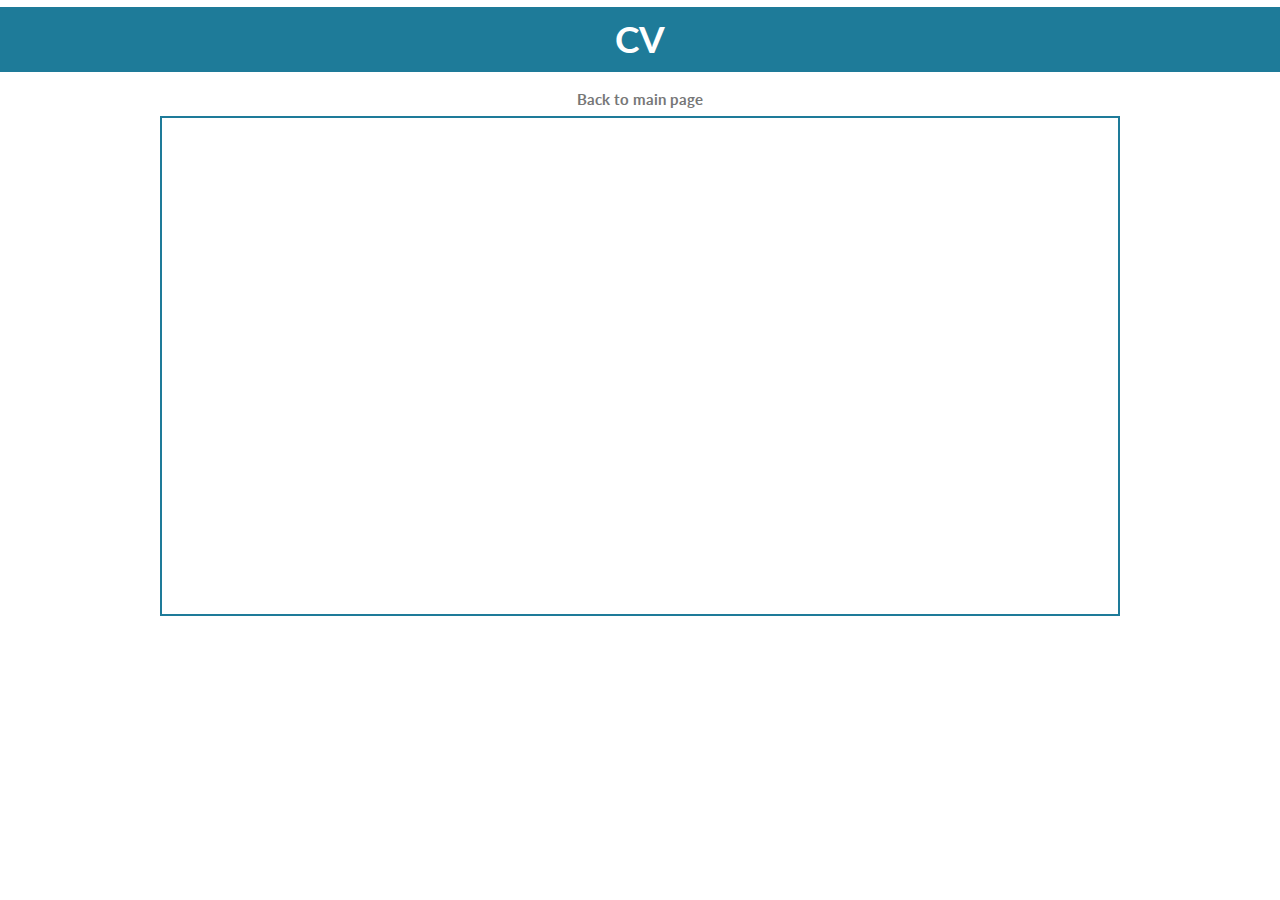
<file: CV_page.html>
<!DOCTYPE HTML>
<html>

<head>
    <title>CV</title>
    <link rel="stylesheet" href="assets/css/main.css" />

    <style>
        .CVpage {
            text-align: center;
        }
        object{
            border-radius: 0;
		    border: 2px solid #1E7B99;
        }
        .Title{
            color: #fff;
            border-radius: 0;
		    border: 2px solid #1E7B99;
            background-color:  #1E7B99;
        }
    </style>
</head>

<body>
    <div class="CVpage">
        <header class="major">
            <br>
            <h2 style="color:#fff;border: 5px solid #1E7B99;background-color:#1E7B99;"> CV </h2>
        </header>

        <h1> <a href="index.html">Back to main page</a> </h1>
        <object class="pdf" 
            data="pages/CV - Shortcut.lnk"
            width="75%"
            height="500"
            target="_blank">
        </object>
    </div>
</body>

</html>
</file>
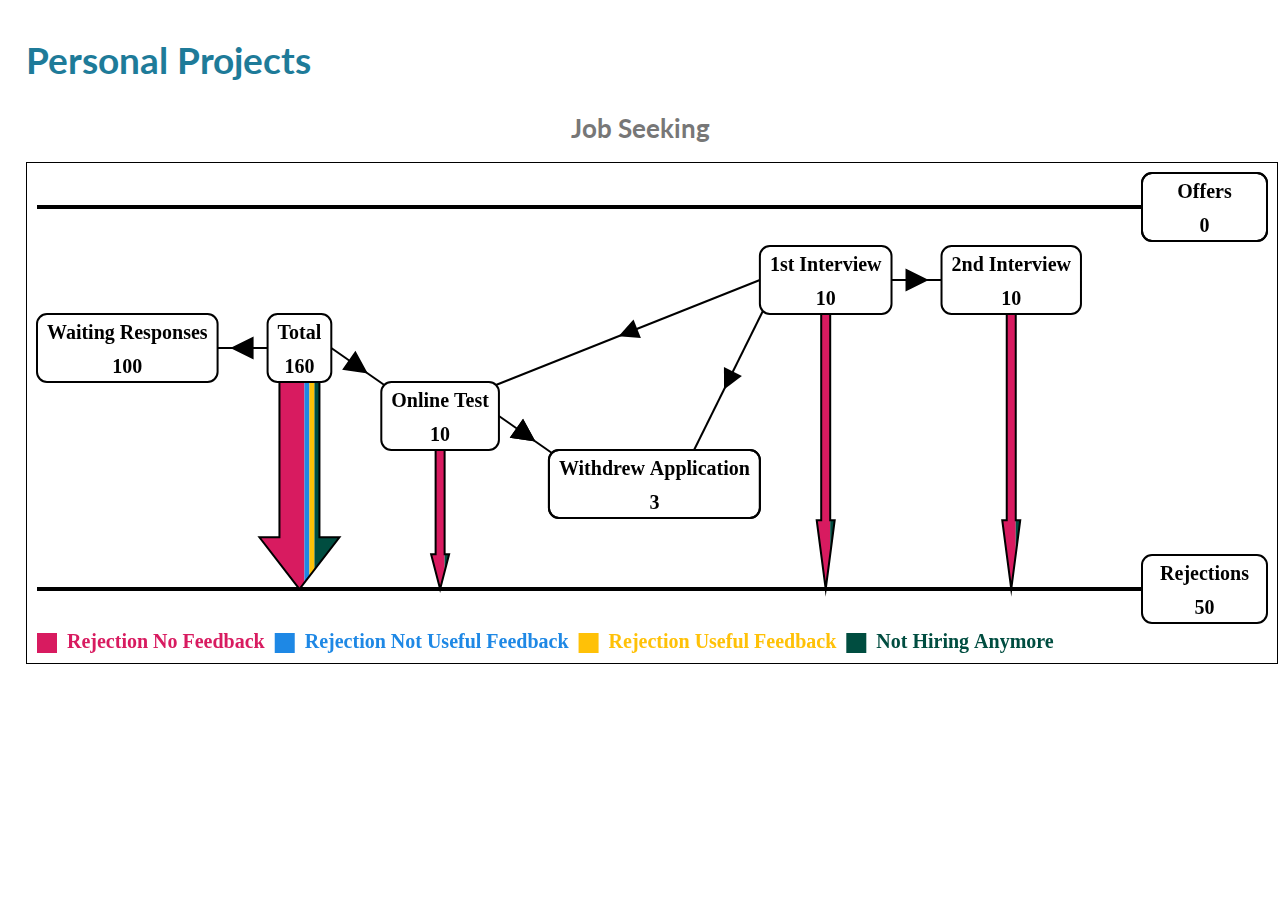
<file: projects.html>
<!DOCTYPE HTML>
<html>
<head>
    <title>Personal Projects</title>
    <link rel="stylesheet" href="assets/css/main.css" />
</head>

<body style="margin:2%;">
    <header class="major">
        <br>
        <h2> Personal Projects </h2>
    </header>

    <!-- Job Seeking Diagram -->    
    <div style="text-align: center" id='features'>
        <h3> Job Seeking </h3>

        <canvas id="myCanvas" width="1250" height="500" style="border:1px solid #000000;"></canvas>
    </div>

    <!-- Scripts -->
    <script src="assets/js/job_diag.js"></script>
</body>

</html>
</file>
<file: assets/css/main.css>
@import url("fontawesome-all.min.css");
@import url("https://fonts.googleapis.com/css?family=Lato:400,400italic,700,700italic|Source+Code+Pro:400");

/*
	Read Only by HTML5 UP
	html5up.net | @ajlkn
	Free for personal and commercial use under the CCA 3.0 license (html5up.net/license)
*/

html, body, div, span, applet, object,
iframe, h1, h2, h3, h4, h5, h6, p, t, blockquote,
pre, a, abbr, acronym, address, big, cite,
code, del, dfn, em, img, ins, kbd, q, s, samp,
small, strike, strong, sub, sup, tt, var, b,
u, i, center, dl, dt, dd, ol, ul, li, fieldset,
form, label, legend, table, caption, tbody,
tfoot, thead, tr, th, td, article, aside,
canvas, details, embed, figure, figcaption,
footer, header, hgroup, menu, nav, output, ruby,
section, summary, time, mark, audio, video {
	margin: 0;
	padding: 0;
	border: 0;
	font-size: 100%;
	font: inherit;
	vertical-align: baseline;}

article, aside, details, figcaption, figure,
footer, header, hgroup, menu, nav, section {
	display: block;}

body {
	line-height: 1;
}

ol, ul {
	list-style: none;
}

blockquote, q {
	quotes: none;
}

	blockquote:before, blockquote:after, q:before, q:after {
		content: '';
		content: none;
	}

table {
	border-collapse: collapse;
	border-spacing: 0;
}

body {
	-webkit-text-size-adjust: none;
}

mark {
	background-color: transparent;
	color: inherit;
}

input::-moz-focus-inner {
	border: 0;
	padding: 0;
}

input, select, textarea {
	-moz-appearance: none;
	-webkit-appearance: none;
	-ms-appearance: none;
	appearance: none;
}

/* Basic */

	html {
		box-sizing: border-box;
	}

	*, *:before, *:after {
		box-sizing: inherit;
	}

	body {
		background: #fff;
	}

		body.is-preload *, body.is-preload *:before, body.is-preload *:after {
			-moz-animation: none !important;
			-webkit-animation: none !important;
			-ms-animation: none !important;
			animation: none !important;
			-moz-transition: none !important;
			-webkit-transition: none !important;
			-ms-transition: none !important;
			transition: none !important;
		}

	body, input, select, textarea {
		color: #888; /* main body colour*/
		font-family: "Lato", sans-serif;
		font-size: 16pt;
		font-weight: 400;
		line-height: 1.75em;
	}

	a {
		-moz-transition: color 0.2s ease-in-out, border-color 0.2s ease-in-out;
		-webkit-transition: color 0.2s ease-in-out, border-color 0.2s ease-in-out;
		-ms-transition: color 0.2s ease-in-out, border-color 0.2s ease-in-out;
		transition: color 0.2s ease-in-out, border-color 0.2s ease-in-out;
		border-bottom: solid 1px #e4e4e4;
		color: inherit;
		text-decoration: none;
	}

		a:hover {
			border-bottom-color: transparent;
			color: #114455 /* #4acaa8*/ !important;
		}

	strong, b {
		color: #777;
		font-weight: 700;
	}

	em, i {
		font-style: italic;
	}

	p {
		margin: 0 0 2.25em 0;
	}

	t {
		margin: 0 0 2.25em 0;
	}

	h1, h2, h3, h4, h5, h6 {
		color: #777; /* titles for sections */
		font-weight: 700;
		line-height: 1em;
		margin: 0 0 0.5625em 0;
	}

		h1 a, h2 a, h3 a, h4 a, h5 a, h6 a {
			border: 0;
			color: inherit;
			text-decoration: none;
		}

	h2 {
		font-size: 2em;
		line-height: 1.5em;
	}

	h3 {
		font-size: 1.75em;
		line-height: 1.5em;
	}

	h4 {
		font-size: 1.25em;
		line-height: 1.5em;
	}

	h5 {
		font-size: 0.9em;
		line-height: 1.5em;
	}

	h6 {
		font-size: 0.7em;
		line-height: 1.5em;
	}

	sub {
		font-size: 0.8em;
		position: relative;
		top: 0.5em;
	}

	sup {
		font-size: 0.8em;
		position: relative;
		top: -0.5em;
	}

	hr {
		border: 0;
		border-bottom: solid 2px #f4f4f4;
		margin: 2.25em 0;
	}

		hr.major {
			margin: 3.375em 0;
		}

	blockquote {
		border-left: solid 8px #e4e4e4;
		font-style: italic;
		margin: 0 0 2.25em 0;
		padding: 0.5em 0 0.5em 2em;
	}

	code {
		background: #555;
		border-radius: 5px;
		color: #fff;
		font-family: "Source Code Pro", monospace;
		font-size: 0.9em;
		margin: 0 0.25em;
		padding: 0.25em 0.65em;
	}

	pre {
		font-family: "Source Code Pro", monospace;
		font-size: 0.9em;
		margin: 0 0 2.25em 0;
	}

		pre code {
			-webkit-overflow-scrolling: touch;
			display: block;
			line-height: 1.5em;
			overflow-x: auto;
			padding: 1em 1.5em;
		}

	.align-left {
		text-align: left;
	}

	.align-center {
		text-align: center;
	}

	.align-right {
		text-align: right;
	}

/* Row */
	.row {
		display: flex;
		flex-wrap: wrap;
		box-sizing: border-box;
		align-items: stretch;
	}

		.row > * { box-sizing: border-box;}
		.row.gtr-uniform > * > :last-child { margin-bottom: 0;}
		.row.aln-left { justify-content: flex-start;}
		.row.aln-center { justify-content: center;}
		.row.aln-right {justify-content: flex-end;}
		.row.aln-top { align-items: flex-start;}
		.row.aln-middle { align-items: center;}
		.row.aln-bottom {
			align-items: flex-end;
		}
		.row > .imp {
			order: -1;
		}
		.row > .col-1 {
			width: 8.33333%;
		}
		.row > .off-1 {
			margin-left: 8.33333%;
		}
		.row > .col-2 {
			width: 16.66667%;
		}
		.row > .off-2 {
			margin-left: 16.66667%;
		}
		.row > .col-3 {
			width: 25%;
		}
		.row > .off-3 {
			margin-left: 25%;
		}
		.row > .col-4 {
			width: 33.33333%;
		}
		.row > .off-4 {
			margin-left: 33.33333%;
		}
		.row > .col-5 {
			width: 41.66667%;
		}
		.row > .off-5 {
			margin-left: 41.66667%;
		}
		.row > .col-6 {
			width: 50%;
		}
		.row > .off-6 {
			margin-left: 50%;
		}
		.row > .col-7 {
			width: 58.33333%;
		}
		.row > .off-7 {
			margin-left: 58.33333%;
		}
		.row > .col-8 {
			width: 66.66667%;
		}
		.row > .off-8 {
			margin-left: 66.66667%;
		}
		.row > .col-9 {
			width: 75%;
		}
		.row > .off-9 {
			margin-left: 75%;
		}
		.row > .col-10 {
			width: 83.33333%;
		}
		.row > .off-10 {
			margin-left: 83.33333%;
		}
		.row > .col-11 {
			width: 91.66667%;
		}
		.row > .off-11 {
			margin-left: 91.66667%;
		}
		.row > .col-12 {
			width: 100%;
		}
		.row > .off-12 {
			margin-left: 100%;
		}
		.row.gtr-0 {
			margin-top: 0;
			margin-left: 0em;
		}
			.row.gtr-0 > * {
				padding: 0 0 0 0em;
			}
			.row.gtr-0.gtr-uniform {
				margin-top: 0em;
			}

				.row.gtr-0.gtr-uniform > * {
					padding-top: 0em;
				}

		.row.gtr-25 {
			margin-top: 0;
			margin-left: -0.5em;
		}

			.row.gtr-25 > * {
				padding: 0 0 0 0.5em;
			}

			.row.gtr-25.gtr-uniform {
				margin-top: -0.5em;
			}

				.row.gtr-25.gtr-uniform > * {
					padding-top: 0.5em;
				}

		.row.gtr-50 {
			margin-top: 0;
			margin-left: -1em;
		}

			.row.gtr-50 > * {
				padding: 0 0 0 1em;
			}

			.row.gtr-50.gtr-uniform {
				margin-top: -1em;
			}

				.row.gtr-50.gtr-uniform > * {
					padding-top: 1em;
				}

		.row {
			margin-top: 0;
			margin-left: -2em;
		}

			.row > * {
				padding: 0 0 0 2em;
			}

			.row.gtr-uniform {
				margin-top: -2em;
			}

				.row.gtr-uniform > * {
					padding-top: 2em;
				}

		.row.gtr-150 {
			margin-top: 0;
			margin-left: -3em;
		}

			.row.gtr-150 > * {
				padding: 0 0 0 3em;
			}

			.row.gtr-150.gtr-uniform {
				margin-top: -3em;
			}

				.row.gtr-150.gtr-uniform > * {
					padding-top: 3em;
				}

		.row.gtr-200 {
			margin-top: 0;
			margin-left: -4em;
		}

			.row.gtr-200 > * {
				padding: 0 0 0 4em;
			}

			.row.gtr-200.gtr-uniform {
				margin-top: -4em;
			}

				.row.gtr-200.gtr-uniform > * {
					padding-top: 4em;
				}

		@media screen and (max-width: 1680px) {

			.row {
				display: flex;
				flex-wrap: wrap;
				box-sizing: border-box;
				align-items: stretch;
			}

				.row > * {
					box-sizing: border-box;
				}

				.row.gtr-uniform > * > :last-child {
					margin-bottom: 0;
				}

				.row.aln-left {
					justify-content: flex-start;
				}

				.row.aln-center {
					justify-content: center;
				}

				.row.aln-right {
					justify-content: flex-end;
				}

				.row.aln-top {
					align-items: flex-start;
				}

				.row.aln-middle {
					align-items: center;
				}

				.row.aln-bottom {
					align-items: flex-end;
				}

				.row > .imp-xlarge {
					order: -1;
				}

				.row > .col-1-xlarge {
					width: 8.33333%;
				}

				.row > .off-1-xlarge {
					margin-left: 8.33333%;
				}

				.row > .col-2-xlarge {
					width: 16.66667%;
				}

				.row > .off-2-xlarge {
					margin-left: 16.66667%;
				}

				.row > .col-3-xlarge {
					width: 25%;
				}

				.row > .off-3-xlarge {
					margin-left: 25%;
				}

				.row > .col-4-xlarge {
					width: 33.33333%;
				}

				.row > .off-4-xlarge {
					margin-left: 33.33333%;
				}

				.row > .col-5-xlarge {
					width: 41.66667%;
				}

				.row > .off-5-xlarge {
					margin-left: 41.66667%;
				}

				.row > .col-6-xlarge {
					width: 50%;
				}

				.row > .off-6-xlarge {
					margin-left: 50%;
				}

				.row > .col-7-xlarge {
					width: 58.33333%;
				}

				.row > .off-7-xlarge {
					margin-left: 58.33333%;
				}

				.row > .col-8-xlarge {
					width: 66.66667%;
				}

				.row > .off-8-xlarge {
					margin-left: 66.66667%;
				}

				.row > .col-9-xlarge {
					width: 75%;
				}

				.row > .off-9-xlarge {
					margin-left: 75%;
				}

				.row > .col-10-xlarge {
					width: 83.33333%;
				}

				.row > .off-10-xlarge {
					margin-left: 83.33333%;
				}

				.row > .col-11-xlarge {
					width: 91.66667%;
				}

				.row > .off-11-xlarge {
					margin-left: 91.66667%;
				}

				.row > .col-12-xlarge {
					width: 100%;
				}

				.row > .off-12-xlarge {
					margin-left: 100%;
				}

				.row.gtr-0 {
					margin-top: 0;
					margin-left: 0em;
				}

					.row.gtr-0 > * {
						padding: 0 0 0 0em;
					}

					.row.gtr-0.gtr-uniform {
						margin-top: 0em;
					}

						.row.gtr-0.gtr-uniform > * {
							padding-top: 0em;
						}

				.row.gtr-25 {
					margin-top: 0;
					margin-left: -0.5em;
				}

					.row.gtr-25 > * {
						padding: 0 0 0 0.5em;
					}

					.row.gtr-25.gtr-uniform {
						margin-top: -0.5em;
					}

						.row.gtr-25.gtr-uniform > * {
							padding-top: 0.5em;
						}

				.row.gtr-50 {
					margin-top: 0;
					margin-left: -1em;
				}

					.row.gtr-50 > * {
						padding: 0 0 0 1em;
					}

					.row.gtr-50.gtr-uniform {
						margin-top: -1em;
					}

						.row.gtr-50.gtr-uniform > * {
							padding-top: 1em;
						}

				.row {
					margin-top: 0;
					margin-left: -2em;
				}

					.row > * {
						padding: 0 0 0 2em;
					}

					.row.gtr-uniform {
						margin-top: -2em;
					}

						.row.gtr-uniform > * {
							padding-top: 2em;
						}

				.row.gtr-150 {
					margin-top: 0;
					margin-left: -3em;
				}

					.row.gtr-150 > * {
						padding: 0 0 0 3em;
					}

					.row.gtr-150.gtr-uniform {
						margin-top: -3em;
					}

						.row.gtr-150.gtr-uniform > * {
							padding-top: 3em;
						}

				.row.gtr-200 {
					margin-top: 0;
					margin-left: -4em;
				}

					.row.gtr-200 > * {
						padding: 0 0 0 4em;
					}

					.row.gtr-200.gtr-uniform {
						margin-top: -4em;
					}

						.row.gtr-200.gtr-uniform > * {
							padding-top: 4em;
						}

		}

		@media screen and (max-width: 1280px) {

			.row {
				display: flex;
				flex-wrap: wrap;
				box-sizing: border-box;
				align-items: stretch;
			}

				.row > * {
					box-sizing: border-box;
				}

				.row.gtr-uniform > * > :last-child {
					margin-bottom: 0;
				}

				.row.aln-left {
					justify-content: flex-start;
				}

				.row.aln-center {
					justify-content: center;
				}

				.row.aln-right {
					justify-content: flex-end;
				}

				.row.aln-top {
					align-items: flex-start;
				}

				.row.aln-middle {
					align-items: center;
				}

				.row.aln-bottom {
					align-items: flex-end;
				}

				.row > .imp-large {
					order: -1;
				}

				.row > .col-1-large {
					width: 8.33333%;
				}

				.row > .off-1-large {
					margin-left: 8.33333%;
				}

				.row > .col-2-large {
					width: 16.66667%;
				}

				.row > .off-2-large {
					margin-left: 16.66667%;
				}

				.row > .col-3-large {
					width: 25%;
				}

				.row > .off-3-large {
					margin-left: 25%;
				}

				.row > .col-4-large {
					width: 33.33333%;
				}

				.row > .off-4-large {
					margin-left: 33.33333%;
				}

				.row > .col-5-large {
					width: 41.66667%;
				}

				.row > .off-5-large {
					margin-left: 41.66667%;
				}

				.row > .col-6-large {
					width: 50%;
				}

				.row > .off-6-large {
					margin-left: 50%;
				}

				.row > .col-7-large {
					width: 58.33333%;
				}

				.row > .off-7-large {
					margin-left: 58.33333%;
				}

				.row > .col-8-large {
					width: 66.66667%;
				}

				.row > .off-8-large {
					margin-left: 66.66667%;
				}

				.row > .col-9-large {
					width: 75%;
				}

				.row > .off-9-large {
					margin-left: 75%;
				}

				.row > .col-10-large {
					width: 83.33333%;
				}

				.row > .off-10-large {
					margin-left: 83.33333%;
				}

				.row > .col-11-large {
					width: 91.66667%;
				}

				.row > .off-11-large {
					margin-left: 91.66667%;
				}

				.row > .col-12-large {
					width: 100%;
				}

				.row > .off-12-large {
					margin-left: 100%;
				}

				.row.gtr-0 {
					margin-top: 0;
					margin-left: 0em;
				}

					.row.gtr-0 > * {
						padding: 0 0 0 0em;
					}

					.row.gtr-0.gtr-uniform {
						margin-top: 0em;
					}

						.row.gtr-0.gtr-uniform > * {
							padding-top: 0em;
						}

				.row.gtr-25 {
					margin-top: 0;
					margin-left: -0.375em;
				}

					.row.gtr-25 > * {
						padding: 0 0 0 0.375em;
					}

					.row.gtr-25.gtr-uniform {
						margin-top: -0.375em;
					}

						.row.gtr-25.gtr-uniform > * {
							padding-top: 0.375em;
						}

				.row.gtr-50 {
					margin-top: 0;
					margin-left: -0.75em;
				}

					.row.gtr-50 > * {
						padding: 0 0 0 0.75em;
					}

					.row.gtr-50.gtr-uniform {
						margin-top: -0.75em;
					}

						.row.gtr-50.gtr-uniform > * {
							padding-top: 0.75em;
						}

				.row {
					margin-top: 0;
					margin-left: -1.5em;
				}

					.row > * {
						padding: 0 0 0 1.5em;
					}

					.row.gtr-uniform {
						margin-top: -1.5em;
					}

						.row.gtr-uniform > * {
							padding-top: 1.5em;
						}

				.row.gtr-150 {
					margin-top: 0;
					margin-left: -2.25em;
				}

					.row.gtr-150 > * {
						padding: 0 0 0 2.25em;
					}

					.row.gtr-150.gtr-uniform {
						margin-top: -2.25em;
					}

						.row.gtr-150.gtr-uniform > * {
							padding-top: 2.25em;
						}

				.row.gtr-200 {
					margin-top: 0;
					margin-left: -3em;
				}

					.row.gtr-200 > * {
						padding: 0 0 0 3em;
					}

					.row.gtr-200.gtr-uniform {
						margin-top: -3em;
					}

						.row.gtr-200.gtr-uniform > * {
							padding-top: 3em;
						}

		}

		@media screen and (max-width: 1024px) {

			.row {
				display: flex;
				flex-wrap: wrap;
				box-sizing: border-box;
				align-items: stretch;
			}

				.row > * {
					box-sizing: border-box;
				}

				.row.gtr-uniform > * > :last-child {
					margin-bottom: 0;
				}

				.row.aln-left {
					justify-content: flex-start;
				}

				.row.aln-center {
					justify-content: center;
				}

				.row.aln-right {
					justify-content: flex-end;
				}

				.row.aln-top {
					align-items: flex-start;
				}

				.row.aln-middle {
					align-items: center;
				}

				.row.aln-bottom {
					align-items: flex-end;
				}

				.row > .imp-medium {
					order: -1;
				}

				.row > .col-1-medium {
					width: 8.33333%;
				}

				.row > .off-1-medium {
					margin-left: 8.33333%;
				}

				.row > .col-2-medium {
					width: 16.66667%;
				}

				.row > .off-2-medium {
					margin-left: 16.66667%;
				}

				.row > .col-3-medium {
					width: 25%;
				}

				.row > .off-3-medium {
					margin-left: 25%;
				}

				.row > .col-4-medium {
					width: 33.33333%;
				}

				.row > .off-4-medium {
					margin-left: 33.33333%;
				}

				.row > .col-5-medium {
					width: 41.66667%;
				}

				.row > .off-5-medium {
					margin-left: 41.66667%;
				}

				.row > .col-6-medium {
					width: 50%;
				}

				.row > .off-6-medium {
					margin-left: 50%;
				}

				.row > .col-7-medium {
					width: 58.33333%;
				}

				.row > .off-7-medium {
					margin-left: 58.33333%;
				}

				.row > .col-8-medium {
					width: 66.66667%;
				}

				.row > .off-8-medium {
					margin-left: 66.66667%;
				}

				.row > .col-9-medium {
					width: 75%;
				}

				.row > .off-9-medium {
					margin-left: 75%;
				}

				.row > .col-10-medium {
					width: 83.33333%;
				}

				.row > .off-10-medium {
					margin-left: 83.33333%;
				}

				.row > .col-11-medium {
					width: 91.66667%;
				}

				.row > .off-11-medium {
					margin-left: 91.66667%;
				}

				.row > .col-12-medium {
					width: 100%;
				}

				.row > .off-12-medium {
					margin-left: 100%;
				}

				.row.gtr-0 {
					margin-top: 0;
					margin-left: 0em;
				}

					.row.gtr-0 > * {
						padding: 0 0 0 0em;
					}

					.row.gtr-0.gtr-uniform {
						margin-top: 0em;
					}

						.row.gtr-0.gtr-uniform > * {
							padding-top: 0em;
						}

				.row.gtr-25 {
					margin-top: 0;
					margin-left: -0.375em;
				}

					.row.gtr-25 > * {
						padding: 0 0 0 0.375em;
					}

					.row.gtr-25.gtr-uniform {
						margin-top: -0.375em;
					}

						.row.gtr-25.gtr-uniform > * {
							padding-top: 0.375em;
						}

				.row.gtr-50 {
					margin-top: 0;
					margin-left: -0.75em;
				}

					.row.gtr-50 > * {
						padding: 0 0 0 0.75em;
					}

					.row.gtr-50.gtr-uniform {
						margin-top: -0.75em;
					}

						.row.gtr-50.gtr-uniform > * {
							padding-top: 0.75em;
						}

				.row {
					margin-top: 0;
					margin-left: -1.5em;
				}

					.row > * {
						padding: 0 0 0 1.5em;
					}

					.row.gtr-uniform {
						margin-top: -1.5em;
					}

						.row.gtr-uniform > * {
							padding-top: 1.5em;
						}

				.row.gtr-150 {
					margin-top: 0;
					margin-left: -2.25em;
				}

					.row.gtr-150 > * {
						padding: 0 0 0 2.25em;
					}

					.row.gtr-150.gtr-uniform {
						margin-top: -2.25em;
					}

						.row.gtr-150.gtr-uniform > * {
							padding-top: 2.25em;
						}

				.row.gtr-200 {
					margin-top: 0;
					margin-left: -3em;
				}

					.row.gtr-200 > * {
						padding: 0 0 0 3em;
					}

					.row.gtr-200.gtr-uniform {
						margin-top: -3em;
					}

						.row.gtr-200.gtr-uniform > * {
							padding-top: 3em;
						}

		}

		@media screen and (max-width: 736px) {

			.row {
				display: flex;
				flex-wrap: wrap;
				box-sizing: border-box;
				align-items: stretch;
			}

				.row > * {
					box-sizing: border-box;
				}

				.row.gtr-uniform > * > :last-child {
					margin-bottom: 0;
				}

				.row.aln-left {
					justify-content: flex-start;
				}

				.row.aln-center {
					justify-content: center;
				}

				.row.aln-right {
					justify-content: flex-end;
				}

				.row.aln-top {
					align-items: flex-start;
				}

				.row.aln-middle {
					align-items: center;
				}

				.row.aln-bottom {
					align-items: flex-end;
				}

				.row > .imp-small {
					order: -1;
				}

				.row > .col-1-small {
					width: 8.33333%;
				}

				.row > .off-1-small {
					margin-left: 8.33333%;
				}

				.row > .col-2-small {
					width: 16.66667%;
				}

				.row > .off-2-small {
					margin-left: 16.66667%;
				}

				.row > .col-3-small {
					width: 25%;
				}

				.row > .off-3-small {
					margin-left: 25%;
				}

				.row > .col-4-small {
					width: 33.33333%;
				}

				.row > .off-4-small {
					margin-left: 33.33333%;
				}

				.row > .col-5-small {
					width: 41.66667%;
				}

				.row > .off-5-small {
					margin-left: 41.66667%;
				}

				.row > .col-6-small {
					width: 50%;
				}

				.row > .off-6-small {
					margin-left: 50%;
				}

				.row > .col-7-small {
					width: 58.33333%;
				}

				.row > .off-7-small {
					margin-left: 58.33333%;
				}

				.row > .col-8-small {
					width: 66.66667%;
				}

				.row > .off-8-small {
					margin-left: 66.66667%;
				}

				.row > .col-9-small {
					width: 75%;
				}

				.row > .off-9-small {
					margin-left: 75%;
				}

				.row > .col-10-small {
					width: 83.33333%;
				}

				.row > .off-10-small {
					margin-left: 83.33333%;
				}

				.row > .col-11-small {
					width: 91.66667%;
				}

				.row > .off-11-small {
					margin-left: 91.66667%;
				}

				.row > .col-12-small {
					width: 100%;
				}

				.row > .off-12-small {
					margin-left: 100%;
				}

				.row.gtr-0 {
					margin-top: 0;
					margin-left: 0em;
				}

					.row.gtr-0 > * {
						padding: 0 0 0 0em;
					}

					.row.gtr-0.gtr-uniform {
						margin-top: 0em;
					}

						.row.gtr-0.gtr-uniform > * {
							padding-top: 0em;
						}

				.row.gtr-25 {
					margin-top: 0;
					margin-left: -0.3125em;
				}

					.row.gtr-25 > * {
						padding: 0 0 0 0.3125em;
					}

					.row.gtr-25.gtr-uniform {
						margin-top: -0.3125em;
					}

						.row.gtr-25.gtr-uniform > * {
							padding-top: 0.3125em;
						}

				.row.gtr-50 {
					margin-top: 0;
					margin-left: -0.625em;
				}

					.row.gtr-50 > * {
						padding: 0 0 0 0.625em;
					}

					.row.gtr-50.gtr-uniform {
						margin-top: -0.625em;
					}

						.row.gtr-50.gtr-uniform > * {
							padding-top: 0.625em;
						}

				.row {
					margin-top: 0;
					margin-left: -1.25em;
				}

					.row > * {
						padding: 0 0 0 1.25em;
					}

					.row.gtr-uniform {
						margin-top: -1.25em;
					}

						.row.gtr-uniform > * {
							padding-top: 1.25em;
						}

				.row.gtr-150 {
					margin-top: 0;
					margin-left: -1.875em;
				}

					.row.gtr-150 > * {
						padding: 0 0 0 1.875em;
					}

					.row.gtr-150.gtr-uniform {
						margin-top: -1.875em;
					}

						.row.gtr-150.gtr-uniform > * {
							padding-top: 1.875em;
						}

				.row.gtr-200 {
					margin-top: 0;
					margin-left: -2.5em;
				}

					.row.gtr-200 > * {
						padding: 0 0 0 2.5em;
					}

					.row.gtr-200.gtr-uniform {
						margin-top: -2.5em;
					}

						.row.gtr-200.gtr-uniform > * {
							padding-top: 2.5em;
						}

		}

		@media screen and (max-width: 480px) {

			.row {
				display: flex;
				flex-wrap: wrap;
				box-sizing: border-box;
				align-items: stretch;
			}

				.row > * {
					box-sizing: border-box;
				}

				.row.gtr-uniform > * > :last-child {
					margin-bottom: 0;
				}

				.row.aln-left {
					justify-content: flex-start;
				}

				.row.aln-center {
					justify-content: center;
				}

				.row.aln-right {
					justify-content: flex-end;
				}

				.row.aln-top {
					align-items: flex-start;
				}

				.row.aln-middle {
					align-items: center;
				}

				.row.aln-bottom {
					align-items: flex-end;
				}

				.row > .imp-xsmall {
					order: -1;
				}

				.row > .col-1-xsmall {
					width: 8.33333%;
				}

				.row > .off-1-xsmall {
					margin-left: 8.33333%;
				}

				.row > .col-2-xsmall {
					width: 16.66667%;
				}

				.row > .off-2-xsmall {
					margin-left: 16.66667%;
				}

				.row > .col-3-xsmall {
					width: 25%;
				}

				.row > .off-3-xsmall {
					margin-left: 25%;
				}

				.row > .col-4-xsmall {
					width: 33.33333%;
				}

				.row > .off-4-xsmall {
					margin-left: 33.33333%;
				}

				.row > .col-5-xsmall {
					width: 41.66667%;
				}

				.row > .off-5-xsmall {
					margin-left: 41.66667%;
				}

				.row > .col-6-xsmall {
					width: 50%;
				}

				.row > .off-6-xsmall {
					margin-left: 50%;
				}

				.row > .col-7-xsmall {
					width: 58.33333%;
				}

				.row > .off-7-xsmall {
					margin-left: 58.33333%;
				}

				.row > .col-8-xsmall {
					width: 66.66667%;
				}

				.row > .off-8-xsmall {
					margin-left: 66.66667%;
				}

				.row > .col-9-xsmall {
					width: 75%;
				}

				.row > .off-9-xsmall {
					margin-left: 75%;
				}

				.row > .col-10-xsmall {
					width: 83.33333%;
				}

				.row > .off-10-xsmall {
					margin-left: 83.33333%;
				}

				.row > .col-11-xsmall {
					width: 91.66667%;
				}

				.row > .off-11-xsmall {
					margin-left: 91.66667%;
				}

				.row > .col-12-xsmall {
					width: 100%;
				}

				.row > .off-12-xsmall {
					margin-left: 100%;
				}

				.row.gtr-0 {
					margin-top: 0;
					margin-left: 0em;
				}

					.row.gtr-0 > * {
						padding: 0 0 0 0em;
					}

					.row.gtr-0.gtr-uniform {
						margin-top: 0em;
					}

						.row.gtr-0.gtr-uniform > * {
							padding-top: 0em;
						}

				.row.gtr-25 {
					margin-top: 0;
					margin-left: -0.3125em;
				}

					.row.gtr-25 > * {
						padding: 0 0 0 0.3125em;
					}

					.row.gtr-25.gtr-uniform {
						margin-top: -0.3125em;
					}

						.row.gtr-25.gtr-uniform > * {
							padding-top: 0.3125em;
						}

				.row.gtr-50 {
					margin-top: 0;
					margin-left: -0.625em;
				}

					.row.gtr-50 > * {
						padding: 0 0 0 0.625em;
					}

					.row.gtr-50.gtr-uniform {
						margin-top: -0.625em;
					}

						.row.gtr-50.gtr-uniform > * {
							padding-top: 0.625em;
						}

				.row {
					margin-top: 0;
					margin-left: -1.25em;
				}

					.row > * {
						padding: 0 0 0 1.25em;
					}

					.row.gtr-uniform {
						margin-top: -1.25em;
					}

						.row.gtr-uniform > * {
							padding-top: 1.25em;
						}

				.row.gtr-150 {
					margin-top: 0;
					margin-left: -1.875em;
				}

					.row.gtr-150 > * {
						padding: 0 0 0 1.875em;
					}

					.row.gtr-150.gtr-uniform {
						margin-top: -1.875em;
					}

						.row.gtr-150.gtr-uniform > * {
							padding-top: 1.875em;
						}

				.row.gtr-200 {
					margin-top: 0;
					margin-left: -2.5em;
				}

					.row.gtr-200 > * {
						padding: 0 0 0 2.5em;
					}

					.row.gtr-200.gtr-uniform {
						margin-top: -2.5em;
					}

						.row.gtr-200.gtr-uniform > * {
							padding-top: 2.5em;
						}

		}

/* Columns */
.column1 {
	float: left;
	width: 45%;
	padding: 1px;
  }
  .column2 {
	margin-left:-5.5em;
	width: 132%;
  }
  .column2:after {
	content: "";
	display: table;
	clear: both;
  }

#rcorners {
	border-radius: 25px;
	border: 2px solid #73AD21;
	margin-left: 5px;
	margin-right: 5px;
	padding-left: 10px;
	height: 20em;
}

/* Container */
.grid {
	margin: 10px;
	margin-left: -4em;
	width: 113%;
	display: grid;
	grid-template-columns: repeat(50, 20px);
	grid-auto-flow: dense;
	grid-gap: 2px;
}
  
	.gridHead {
		grid-column: span 4;
		background-color: white;
		color: black;
		font-weight: bold;
	}

	.gridBorder{
		border-top: 2px solid black;
		grid-column: 1 / 40;
	}

	.gridElem {
		grid-column-start: var(--s, 1);
		grid-column-end: var(--e, 1);
		text-align: center;
		text-wrap: wrap;
		color: black;
	}

	.gridElem.work {
		background-color: lightblue;
	}

	.gridElem.acad {
		background-color: coral;
	}

	.gridElem.vol {
		background-color: greenyellow;
	}

	.gridHead2 {
		grid-column: span 4;
		background-color: white;
		color: black;
		border-radius: 25px;
		border: 2px solid #1E7B99;
		text-align: center;
	}

/* Link */
.link::after {
	content: ", page " target-counter(attr(href url), page);
	}
/* Container */
	.container {
		margin: 0 auto;
		max-width: calc(100% - 4.5em);
		width: 45em;
	}

		.container.xsmall {
			width: 11.25em;
		}

		.container.small {
			width: 22.5em;
		}

		.container.medium {
			width: 33.75em;
		}

		.container.large {
			width: 56.25em;
		}

		.container.xlarge {
			width: 67.5em;
		}

		.container.max {
			width: 100%;
		}

		@media screen and (max-width: 1024px) {
			.container {
				width: 100% !important;
			}
		}

		@media screen and (max-width: 480px) {
			.container {
				max-width: calc(100% - 3.375em);
			}
		}

/* Section/Article */

	section.special, article.special {
		text-align: center;
	}

	header p {
		color: #aaa;
		position: relative;
		margin: 0 0 1.6875em 0;
	}

	header h2 + p {
		font-size: 1.25em;
		margin-top: -0.5em;
		line-height: 1.5em;
	}

	header h3 + p {
		font-size: 1.1em;
		margin-top: -0.35em;
		line-height: 1.5em;
	}

	header h4 + p,
	header h5 + p,
	header h6 + p {
		font-size: 0.9em;
		margin-top: -0.25em;
		line-height: 1.5em;
	}

	header.major h2 {
		color: #1E7B99 /*#4acaa8*/;
		font-size: 2.5em;
		margin-top: -0.5em;
	}

		header.major h2 + p {
			color: #777; /* subtitle in About*/
			font-size: 1.75em;
			font-weight: 700;
			margin-top: -0.75em;
			margin-bottom: 0.5em;
		}
		header.major h2 + t {
			color: #aaa; /* subtitle in About*/
			font-size: 1.75em;
			font-weight: 700;
			margin-top: -0.75em;
		}

/* Form */

	form {
		margin: 0 0 2.25em 0;
	}

	label {
		color: #777;
		display: block;
		font-size: 0.9em;
		font-weight: 700;
		margin: 0 0 1.125em 0;
	}

	input::-moz-focus-inner {
		border: 0;
		padding: 0;
	}

	input[type="text"],
	input[type="password"],
	input[type="email"],
	select,
	textarea {
		-moz-appearance: none;
		-webkit-appearance: none;
		-ms-appearance: none;
		appearance: none;
		border-radius: 5px;
		border: none;
		border: solid 2px #e4e4e4;
		color: inherit;
		display: block;
		outline: 0;
		padding: 0 1em;
		text-decoration: none;
		width: 100%;
	}

		input[type="text"]:invalid,
		input[type="password"]:invalid,
		input[type="email"]:invalid,
		select:invalid,
		textarea:invalid {
			box-shadow: none;
		}

		input[type="text"]:focus,
		input[type="password"]:focus,
		input[type="email"]:focus,
		select:focus,
		textarea:focus {
			border-color: #4acaa8;
		}

	select {
		background-image: url("data:image/svg+xml;charset=utf8,%3Csvg xmlns='http://www.w3.org/2000/svg' width='40' height='40' preserveAspectRatio='none' viewBox='0 0 40 40'%3E%3Cpath d='M9.4,12.3l10.4,10.4l10.4-10.4c0.2-0.2,0.5-0.4,0.9-0.4c0.3,0,0.6,0.1,0.9,0.4l3.3,3.3c0.2,0.2,0.4,0.5,0.4,0.9 c0,0.4-0.1,0.6-0.4,0.9L20.7,31.9c-0.2,0.2-0.5,0.4-0.9,0.4c-0.3,0-0.6-0.1-0.9-0.4L4.3,17.3c-0.2-0.2-0.4-0.5-0.4-0.9 c0-0.4,0.1-0.6,0.4-0.9l3.3-3.3c0.2-0.2,0.5-0.4,0.9-0.4S9.1,12.1,9.4,12.3z' fill='%23e4e4e4' /%3E%3C/svg%3E");
		background-size: 1.25em;
		background-repeat: no-repeat;
		background-position: calc(100% - 1em) center;
		height: 2.75em;
		padding-right: 2.75em;
		text-overflow: ellipsis;
	}

		select option {
			color: #777;
			background: #fff;
		}

		select:focus::-ms-value {
			background-color: transparent;
		}

		select::-ms-expand {
			display: none;
		}

	input[type="text"],
	input[type="password"],
	input[type="email"],
	select {
		height: 2.75em;
	}

	textarea {
		padding: 0.75em 1em;
	}

	input[type="checkbox"],
	input[type="radio"] {
		-moz-appearance: none;
		-webkit-appearance: none;
		-ms-appearance: none;
		appearance: none;
		display: block;
		float: left;
		margin-right: -2em;
		opacity: 0;
		width: 1em;
		z-index: -1;
	}

		input[type="checkbox"] + label,
		input[type="radio"] + label {
			text-decoration: none;
			color: #888;
			cursor: pointer;
			display: inline-block;
			font-size: 1em;
			font-weight: 400;
			padding-left: 2.4em;
			padding-right: 0.75em;
			position: relative;
		}

			input[type="checkbox"] + label:before,
			input[type="radio"] + label:before {
				-moz-osx-font-smoothing: grayscale;
				-webkit-font-smoothing: antialiased;
				display: inline-block;
				font-style: normal;
				font-variant: normal;
				text-rendering: auto;
				line-height: 1;
				text-transform: none !important;
				font-family: 'Font Awesome 5 Free';
				font-weight: 900;
			}

			input[type="checkbox"] + label:before,
			input[type="radio"] + label:before {
				background: #fafafa;
				border-radius: 5px;
				border: solid 2px #e4e4e4;
				content: '';
				display: inline-block;
				font-size: 0.8em;
				height: 2.0625em;
				left: 0;
				line-height: 2.0625em;
				position: absolute;
				text-align: center;
				top: 0;
				width: 2.0625em;
			}

		input[type="checkbox"]:checked + label:before,
		input[type="radio"]:checked + label:before {
			background: #989898;
			border-color: #989898;
			color: #ffffff;
			content: '\f00c';
		}

		input[type="checkbox"]:focus + label:before,
		input[type="radio"]:focus + label:before {
			border-color: #4acaa8;
		}

	input[type="checkbox"] + label:before {
		border-radius: 5px;
	}

	input[type="radio"] + label:before {
		border-radius: 100%;
	}

	::-webkit-input-placeholder {
		color: #aaa !important;
		font-style: italic;
		opacity: 1.0;
	}

	:-moz-placeholder {
		color: #aaa !important;
		font-style: italic;
		opacity: 1.0;
	}

	::-moz-placeholder {
		color: #aaa !important;
		font-style: italic;
		opacity: 1.0;
	}

	:-ms-input-placeholder {
		color: #aaa !important;
		font-style: italic;
		opacity: 1.0;
	}

/* Box */

	.box {
		border-radius: 5px;
		border: solid 2px #e4e4e4;
		margin-bottom: 2.25em;
		padding: 1.5em;
	}

		.box > :last-child,
		.box > :last-child > :last-child,
		.box > :last-child > :last-child > :last-child {
			margin-bottom: 0;
		}

		.box.alt {
			border: 0;
			border-radius: 0;
			padding: 0;
		}

/* Icon */

	.icon {
		text-decoration: none;
		border-bottom: none;
		position: relative;
	}

		.icon:before {
			-moz-osx-font-smoothing: grayscale;
			-webkit-font-smoothing: antialiased;
			display: inline-block;
			font-style: normal;
			font-variant: normal;
			text-rendering: auto;
			line-height: 1;
			text-transform: none !important;
			font-family: 'Font Awesome 5 Free';
			font-weight: 400;
		}

		.icon > .label {
			display: none;
		}

		.icon:before {
			line-height: inherit;
		}

		.icon.solid:before {
			font-weight: 900;
		}

		.icon.brands:before {
			font-family: 'Font Awesome 5 Brands';
		}

/* Image */

	.image {
		border-radius: 5px;
		border: 0;
		display: inline-block;
		position: relative;
	}

		.image[data-position] img {
			-moz-object-fit: cover;
			-webkit-object-fit: cover;
			-ms-object-fit: cover;
			object-fit: cover;
			display: block;
			position: absolute;
			top: 0;
			left: 0;
			width: 100%;
			height: 100%;
		}

		.image[data-position="top left"] img {
			-moz-object-position: top left;
			-webkit-object-position: top left;
			-ms-object-position: top left;
			object-position: top left;
		}

		.image[data-position="top"] img {
			-moz-object-position: top;
			-webkit-object-position: top;
			-ms-object-position: top;
			object-position: top;
		}

		.image[data-position="top right"] img {
			-moz-object-position: top right;
			-webkit-object-position: top right;
			-ms-object-position: top right;
			object-position: top right;
		}

		.image[data-position="right"] img {
			-moz-object-position: right;
			-webkit-object-position: right;
			-ms-object-position: right;
			object-position: right;
		}

		.image[data-position="bottom right"] img {
			-moz-object-position: bottom right;
			-webkit-object-position: bottom right;
			-ms-object-position: bottom right;
			object-position: bottom right;
		}

		.image[data-position="bottom"] img {
			-moz-object-position: bottom;
			-webkit-object-position: bottom;
			-ms-object-position: bottom;
			object-position: bottom;
		}

		.image[data-position="bottom left"] img {
			-moz-object-position: bottom left;
			-webkit-object-position: bottom left;
			-ms-object-position: bottom left;
			object-position: bottom left;
		}

		.image[data-position="left"] img {
			-moz-object-position: left;
			-webkit-object-position: left;
			-ms-object-position: left;
			object-position: left;
		}

		.image[data-position="center"] img {
			-moz-object-position: center;
			-webkit-object-position: center;
			-ms-object-position: center;
			object-position: center;
		}

		.image[data-position="25% 25%"] img {
			-moz-object-position: 25% 25%;
			-webkit-object-position: 25% 25%;
			-ms-object-position: 25% 25%;
			object-position: 25% 25%;
		}

		.image[data-position="75% 25%"] img {
			-moz-object-position: 75% 25%;
			-webkit-object-position: 75% 25%;
			-ms-object-position: 75% 25%;
			object-position: 75% 25%;
		}

		.image[data-position="75% 75%"] img {
			-moz-object-position: 75% 75%;
			-webkit-object-position: 75% 75%;
			-ms-object-position: 75% 75%;
			object-position: 75% 75%;
		}

		.image[data-position="25% 75%"] img {
			-moz-object-position: 25% 75%;
			-webkit-object-position: 25% 75%;
			-ms-object-position: 25% 75%;
			object-position: 25% 75%;
		}

		.image img {
			border-radius: 5px;
			display: block;
		}

		.image.left {
			float: left;
			margin: 0 2.5em 2em 0;
			top: 0.25em;
		}

		.image.right {
			float: right;
			margin: 0 0 2em 2.5em;
			top: 0.25em;
		}

		.image.fit {
			display: block;
			margin: 0 0 2.25em 0;
			width: 100%;
		}

			.image.fit img {
				display: block;
				width: 100%;
			}

		.image.avatar {
			border-radius: 100%;
			/* overflow: hidden; */
		}

			.image.avatar img {
				border-radius: 100%; /* makes a circle around image */
				display: block; /* text below image, alignment */
				width: 200%;
				margin-left: -4em;
			}

		.image.main {
			display: block;
			height: 15em;
			border-radius: 0;
			overflow: hidden; /* crop image */
		}

			.image.main img {
				border-radius: 0;
			}

		.image.sec {
			display: block;
			border-radius: 0;
			width: 10%;
		}

		.hoverHEP {
			display: block;
			width: 50px;
			height: 50px;
			bottom: -10px;
			position: relative;
			border-radius: 0em 0em 0em 0em;
		}

		.overlayHEP {
			position: absolute;
			top: 0;
			bottom: 0;
			left: 0;
			right: 0;
			height: 100%;
			width: 100%;
			opacity: 0;
			transition: .0s ease-in-out;
			content: url("../../images/hep2.png");
		}

		.hoverHEP:hover .overlayHEP {
			opacity: 1;
		}

		.hoverCV {
			display: block;
			width: 50px;
			height: 50px;
			bottom: -10px;
			position: relative;
			border-radius: 0em 0em 0em 0em;
		}

		.overlayCV {
			position: absolute;
			top: 0;
			bottom: 0;
			left: 0;
			right: 0;
			height: 100%;
			width: 100%;
			opacity: 0;
			transition: .0s ease-in-out;
			content: url("../../images/CV2.png");
		}

		.hoverCV:hover .overlayCV {
			opacity: 1;
		}

/* List */

	ol {
		list-style: decimal;
		margin: 0 0 2.25em 0;
		padding-left: 1.25em;
	}

		ol li {
			padding-left: 0.25em;
		}

	ul {
		list-style: disc;
		margin: 0 0 2.25em 0;
		padding-left: 1em;
	}

		ul li {
			padding-left: 0.5em;
		}

		ul.alt {
			list-style: none;
			padding-left: 0;
		}

			ul.alt li {
				border-top: solid 2px #f4f4f4;
				padding: 0.5em 0;
			}

				ul.alt li:first-child {
					border-top: 0;
					padding-top: 0;
				}

	dl {
		margin: 0 0 2.25em 0;
	}

/* Actions */

	ul.actions {
		display: -moz-flex;
		display: -webkit-flex;
		display: -ms-flex;
		display: flex;
		cursor: default;
		list-style: none;
		margin-left: -1.125em;
		padding-left: 0;
	}

		ul.actions li {
			padding: 0 0 0 1.125em;
			vertical-align: middle;
		}

		ul.actions.special {
			-moz-justify-content: center;
			-webkit-justify-content: center;
			-ms-justify-content: center;
			justify-content: center;
			width: 100%;
			margin-left: 0;
		}

			ul.actions.special li:first-child {
				padding-left: 0;
			}

		ul.actions.stacked {
			-moz-flex-direction: column;
			-webkit-flex-direction: column;
			-ms-flex-direction: column;
			flex-direction: column;
			margin-left: 0;
		}

			ul.actions.stacked li {
				padding: 1.125em 0 0 0;
			}

				ul.actions.stacked li:first-child {
					padding-top: 0;
				}

		ul.actions.fit {
			width: calc(100% + 1.125em);
		}

			ul.actions.fit li {
				-moz-flex-grow: 1;
				-webkit-flex-grow: 1;
				-ms-flex-grow: 1;
				flex-grow: 1;
				-moz-flex-shrink: 1;
				-webkit-flex-shrink: 1;
				-ms-flex-shrink: 1;
				flex-shrink: 1;
				width: 100%;
			}

				ul.actions.fit li > * {
					width: 100%;
				}

			ul.actions.fit.stacked {
				width: 100%;
			}

		@media screen and (max-width: 480px) {

			ul.actions:not(.fixed) {
				-moz-flex-direction: column;
				-webkit-flex-direction: column;
				-ms-flex-direction: column;
				flex-direction: column;
				margin-left: 0;
				width: 100% !important;
			}

				ul.actions:not(.fixed) li {
					-moz-flex-grow: 1;
					-webkit-flex-grow: 1;
					-ms-flex-grow: 1;
					flex-grow: 1;
					-moz-flex-shrink: 1;
					-webkit-flex-shrink: 1;
					-ms-flex-shrink: 1;
					flex-shrink: 1;
					padding: 1.125em 0 0 0;
					text-align: center;
					width: 100%;
				}

					ul.actions:not(.fixed) li > * {
						width: 100%;
					}

					ul.actions:not(.fixed) li:first-child {
						padding-top: 0;
					}

					ul.actions:not(.fixed) li input[type="submit"],
					ul.actions:not(.fixed) li input[type="reset"],
					ul.actions:not(.fixed) li input[type="button"],
					ul.actions:not(.fixed) li button,
					ul.actions:not(.fixed) li .button {
						width: 100%;
					}

						ul.actions:not(.fixed) li input[type="submit"].icon:before,
						ul.actions:not(.fixed) li input[type="reset"].icon:before,
						ul.actions:not(.fixed) li input[type="button"].icon:before,
						ul.actions:not(.fixed) li button.icon:before,
						ul.actions:not(.fixed) li .button.icon:before {
							margin-left: -0.5rem;
						}

		}

/* Feature Icons */

	ul.feature-icons {
		list-style: none;
		padding-left: 0;
	}

		ul.feature-icons li {
			text-decoration: none;
			display: inline-block; /* for column structure */
			margin: 0 0 1.6875em 0;
			padding: 0.35em 0 0 3.5em;
			position: relative;
			vertical-align: top;
			width: 48%;
		}

			ul.feature-icons li:before {
				-moz-osx-font-smoothing: grayscale;
				-webkit-font-smoothing: antialiased;
				display: inline-block;
				font-style: normal;
				font-variant: normal;
				text-rendering: auto;
				line-height: 1;
				text-transform: none !important;
				font-family: 'Font Awesome 5 Free';
				font-weight: 400;
			}

			ul.feature-icons li:before {
				background: #1E7B99; /*#4acaa8;*/
				border-radius: 100%;
				color: #ffffff;
				display: block;
				height: 2.5em;
				left: 0;
				line-height: 2.5em;
				position: absolute;
				text-align: center;
				top: 0;
				width: 2.5em;
			}

/* Icons */

	ul.icons {
		cursor: default;
		list-style: none;
		padding-left: 0;
	}

		ul.icons li {
			display: inline-block;
			padding: 0 1em 0 0;
		}

			ul.icons li:last-child {
				padding-right: 0 !important;
			}

			ul.icons li .icon:before {
				font-size: 1.25em;
			}

/* Table */

	.table-wrapper {
		-webkit-overflow-scrolling: touch;
		overflow-x: auto;
	}

	table {
		margin: 0 0 2.25em 0;
		width: 100%;
	}

		table tbody tr {
			border: solid 2px #f4f4f4;
			border-left: 0;
			border-right: 0;
		}

			table tbody tr:nth-child(2n + 1) {
				background-color: #fafafa;
			}

		table td {
			padding: 0.75em 0.75em;
		}

		table th {
			color: #777;
			font-size: 0.9em;
			font-weight: 700;
			padding: 0 0.75em 0.75em 0.75em;
			text-align: left;
		}

		table thead {
			border-bottom: solid 4px #e4e4e4;
		}

		table tfoot {
			border-top: solid 4px #e4e4e4;
		}

		table.alt {
			border-collapse: separate;
		}

			table.alt tbody tr td {
				border: solid 2px #e4e4e4;
				border-left-width: 0;
				border-top-width: 0;
			}

				table.alt tbody tr td:first-child {
					border-left-width: 2px;
				}

			table.alt tbody tr:first-child td {
				border-top-width: 2px;
			}

			table.alt thead {
				border-bottom: 0;
			}

			table.alt tfoot {
				border-top: 0;
			}

/* Button */
	.button {
		border: none;
		color: black;
		padding: 16px 32px;
		text-align: center;
		text-decoration: none;
		display: inline-block;
		font-size: 16px;
		margin: 4px 2px;
		transition-duration: 0.4s;
		cursor: pointer;
		background-color: white;
	}

		.button.experience {
			background-color: white;
			color:black;
			border: 2px solid #1E7B99;
			border-radius: 8px;
			margin-left: 1em;
			width: 30%;
		}
		.button.experience:hover {
			background-color:  #1E7B99;
			color: white;
		}

/* Features */

	.features article {
		border-top: solid 3px #f4f4f4;
		margin-bottom: 2.25em;
		padding-top: 2.25em;
	}

		.features article:first-child {
			border-top: 0;
			padding-top: 0;
		}

		.features article .image {
			display: inline-block;
			padding-right: 2.5em;
			vertical-align: middle;
			width: 48%;
		}

			.features article .image img {
				display: block;
				width: 100%;
			}

		.features article .inner {
			display: inline-block;
			vertical-align: middle;
			width: 50%;
		}

			.features article .inner > :last-child {
				margin-bottom: 0;
			}

/* Header */

	#header {
		display: -moz-flex;
		display: -webkit-flex;
		display: -ms-flex;
		display: flex;
		-moz-flex-direction: column;
		-webkit-flex-direction: column;
		-ms-flex-direction: column;
		flex-direction: column;
		-moz-justify-content: space-between;
		-webkit-justify-content: space-between;
		-ms-justify-content: space-between;
		justify-content: space-between;
		background: #1E7B99;/* #4acaa8; */
		color: #d2f2e9;
		height: 100%;
		overflow-y: auto;
		position: fixed;
		text-align: center;
		top: 0;
		width: 23em;
		right: 0;
	}

		#header h1, #header h2, #header h3, #header h4, #header h5, #header h6 {
			color: #ffffff;
		}

			#header h1 a, #header h2 a, #header h3 a, #header h4 a, #header h5 a, #header h6 a {
				color: #ffffff;
			}

		#header header p {
			color: #b7eadc;
		}

		#header a {
			color: #d2f2e9;
		}

			#header a:hover {
				color: #ffffff !important;
			}

		#header > header {
			-moz-flex-shrink: 0;
			-webkit-flex-shrink: 0;
			-ms-flex-shrink: 0;
			flex-shrink: 0;
			padding: 3em;
		}

			#header > header .avatar {
				display: block;
				margin: 0 auto 2.25em auto;
				width: 7.5em;
			}

			#header > header h1 {
				font-size: 1.75em;
				margin: 0;
			}

			#header > header p {
				color: #BAE3F3 ;/* #d2f2e9;*/
				font-style: italic;
				margin: 1em 0 0 0;
			}

		#header > footer {
			-moz-flex-shrink: 0;
			-webkit-flex-shrink: 0;
			-ms-flex-shrink: 0;
			flex-shrink: 0;
			bottom: 0;
			left: 0;
			padding: 2em;
			width: 100%;
		}

			#header > footer .icons {
				margin: 0;
			}

				#header > footer .icons li a {
					color: #114455; /* #b7eadc;*/
					font-size: 2em;
				}

		#header > nav {
			-moz-flex-grow: 1;
			-webkit-flex-grow: 1;
			-ms-flex-grow: 1;
			flex-grow: 1;
		}

			#header > nav ul {
				list-style: none;
				margin: 0;
				padding: 0;
			}

				#header > nav ul li {
					border-top: solid 2px #1E7B99; /* #5ccfb1; */
					display: block;
					padding: 0;
				}

					#header > nav ul li a {
						-moz-transition: none;
						-webkit-transition: none;
						-ms-transition: none;
						transition: none;
						border: 0;
						color: #ffffff !important;
						display: block;
						padding: 0.85em 0;
						text-decoration: none;
					}

						#header > nav ul li a.active {
							background: #fff;
							color: #1E7B99 !important; /*#4acaa8 !important;*/
						}

					#header > nav ul li:first-child {
						border-top: 0;
					}

/* Wrapper */

	#wrapper {
		background: #fff;
		padding-right: 23em;
	}

/* Main */

	#main > section {
		border-top: solid 6px #f4f4f4;
	}

		#main > section > .container {
			padding: 6em 0 4em 0;
		}

		#main > section:first-child {
			border-top: 0;
		}

/* Footer */

	#footer {
		background: #fff; /* #fafafa; */
		border-top: 0;
		color: #c0c0c0;
		overflow: hidden;
		padding: 4em 0 2em 0;
	}

		#footer .copyright {
			line-height: 1em;
			list-style: none;
			padding: 0;
		}

			#footer .copyright li {
				border-left: solid 1px #d4d4d4;
				display: inline-block;
				font-size: 0.8em;
				margin-left: 1em;
				padding-left: 1em;
			}

				#footer .copyright li:first-child {
					border-left: 0;
					margin-left: 0;
					padding-left: 0;
				}

				#footer .copyright li a {
					color: inherit;
				}

/* XLarge */

	@media screen and (max-width: 1680px) {

		/* Basic */

			body, input, select, textarea {
				font-size: 13pt;
			}

		/* Header */

			#header {
				width: 21em;
			}

				#header > header {
					padding: 2em;
				}

				#header > footer {
					padding: 1.5em;
				}

		/* Wrapper */

			#wrapper {
				padding-right: 21em;
			}

		/* Main */

			#main > section > .container {
				padding: 4em 0 2em 0;
			}
			#main > section > .float-container {
				padding: 4em 0 2em 0;
			}

	}

/* Large */

	@media screen and (max-width: 1280px) {

		/* Basic */

			body, input, select, textarea {
				font-size: 11pt;
			}

		/* Header */

			#header {
				width: 20em;
			}

		/* Wrapper */

			#wrapper {
				padding-right: 20em;
			}

	}

/* Medium */

	#titleBar {
		display: none;
	}

	@media screen and (max-width: 1024px) {

		/* Basic */

			html, body {
				overflow-x: hidden;
			}

			body, input, select, textarea {
				font-size: 12pt;
			}

		/* Image */

			.image.left, .image.right {
				max-width: 40%;
			}

				.image.left img, .image.right img {
					width: 100%;
				}

			.image.main {
				height: 20em;
			}

		/* Header */

			#header {
				-moz-backface-visibility: hidden;
				-webkit-backface-visibility: hidden;
				-ms-backface-visibility: hidden;
				backface-visibility: hidden;
				-moz-transition: -moz-transform 0.5s ease;
				-webkit-transition: -webkit-transform 0.5s ease;
				-ms-transition: -ms-transform 0.5s ease;
				transition: transform 0.5s ease;
				display: block;
				height: 100%;
				overflow-y: auto;
				position: fixed;
				top: 0;
				width: 23em;
				z-index: 10002;
				-moz-transform: translateX(23em);
				-webkit-transform: translateX(23em);
				-ms-transform: translateX(23em);
				transform: translateX(23em);
				right: 0;
			}

				#header > footer {
					bottom: auto;
					left: auto;
					margin: 0.5em 0 0 0;
					position: relative;
					right: auto;
					top: auto;
				}

		/* Wrapper */

			#wrapper {
				-moz-backface-visibility: hidden;
				-webkit-backface-visibility: hidden;
				-ms-backface-visibility: hidden;
				backface-visibility: hidden;
				-moz-transition: -moz-transform 0.5s ease;
				-webkit-transition: -webkit-transform 0.5s ease;
				-ms-transition: -ms-transform 0.5s ease;
				transition: transform 0.5s ease;
				padding: 44px 0 1px 0;
			}

		/* Header Panel */

			#titleBar {
				-moz-backface-visibility: hidden;
				-webkit-backface-visibility: hidden;
				-ms-backface-visibility: hidden;
				backface-visibility: hidden;
				-moz-transition: -moz-transform 0.5s ease;
				-webkit-transition: -webkit-transform 0.5s ease;
				-ms-transition: -ms-transform 0.5s ease;
				transition: transform 0.5s ease;
				display: block;
				height: 44px;
				left: 0;
				position: fixed;
				top: 0;
				width: 100%;
				z-index: 10001;
				background: #222;
				color: #fff;
				min-width: 320px;
			}

				#titleBar .title {
					color: #fff;
					display: block;
					font-weight: 700;
					height: 44px;
					line-height: 44px;
					padding: 0 1em;
					width: 100%;
					text-align: left;
				}

					#titleBar .title a {
						border: 0;
						text-decoration: none;
					}

				#titleBar .toggle {
					text-decoration: none;
					height: 4em;
					position: absolute;
					top: 0;
					width: 6em;
					border: 0;
					outline: 0;
					right: 0;
				}

					#titleBar .toggle:before {
						-moz-osx-font-smoothing: grayscale;
						-webkit-font-smoothing: antialiased;
						display: inline-block;
						font-style: normal;
						font-variant: normal;
						text-rendering: auto;
						line-height: 1;
						text-transform: none !important;
						font-family: 'Font Awesome 5 Free';
						font-weight: 900;
					}

					#titleBar .toggle:before {
						background: #4acaa8;
						color: #ffffff;
						content: '\f0c9';
						display: block;
						font-size: 18px;
						height: 44px;
						line-height: 44px;
						position: absolute;
						text-align: center;
						top: 0;
						width: 64px;
						right: 0;
					}

			body.header-visible #wrapper, body.header-visible #titleBar {
				-moz-transform: translateX(-23em);
				-webkit-transform: translateX(-23em);
				-ms-transform: translateX(-23em);
				transform: translateX(-23em);
			}

			body.header-visible #header {
				-moz-transform: translateX(0);
				-webkit-transform: translateX(0);
				-ms-transform: translateX(0);
				transform: translateX(0);
			}

	}

/* Small */

	@media screen and (max-width: 736px) {

		/* Basic */

			body, input, select, textarea {
				font-size: 12pt;
			}

			h1 br, h2 br, h3 br, h4 br, h5 br, h6 br {
				display: none;
			}

			h2 {
				font-size: 1.75em;
			}

			h3 {
				font-size: 1.5em;
			}

			h4 {
				font-size: 1em;
			}

		/* Image */

			.image.left {
				margin: 0 1.5em 1em 0;
			}

			.image.right {
				margin: 0 0 1em 1.5em;
			}

			.image.main {
				height: 12em;
			}

		/* Section/Article */

			header br {
				display: none;
			}

			header.major h2 {
				font-size: 2.5em;
			}

				header.major h2 + p {
					font-size: 1.5em;
				}

		/* Features */

			.features article .image {
				display: block;
				margin: 0 0 2.25em 0;
				padding-right: 0;
				width: 100%;
			}

			.features article .inner {
				display: block;
				width: 100%;
			}

		/* Header */

			#header {
				width: 17em;
				-moz-transform: translateX(17em);
				-webkit-transform: translateX(17em);
				-ms-transform: translateX(17em);
				transform: translateX(17em);
				right: 0;
			}

				#header > header {
					padding: 2em;
				}

					#header > header .avatar {
						margin: 0 auto 1.6875em auto;
						width: 6em;
					}

					#header > header h1 {
						font-size: 1.5em;
					}

					#header > header p {
						margin: 1em 0 0 0;
					}

				#header > footer {
					padding: 1.5em;
				}

		/* Main */

			#main > section > .container {
				padding: 2em 0 0 0;
			}

		/* Footer */

			#footer {
				text-align: center;
			}

				#footer .copyright li {
					border-left: 0;
					display: block;
					line-height: 1.75em;
					margin: 0.75em 0 0 0;
					padding-left: 0;
				}

					#footer .copyright li:first-child {
						margin-top: 0;
					}

		/* Header Panel */

			#titleBar .toggle {
				height: 4em;
				width: 6em;
			}

				#titleBar .toggle:before {
					font-size: 14px;
					width: 44px;
				}

			body.header-visible #wrapper, body.header-visible #titleBar {
				-moz-transform: translateX(-17em);
				-webkit-transform: translateX(-17em);
				-ms-transform: translateX(-17em);
				transform: translateX(-17em);
			}

	}

/* XSmall */

	@media screen and (max-width: 480px) {

		/* Basic */

			html, body {
				min-width: 320px;
			}

			body, input, select, textarea {
				font-size: 12pt;
			}

		/* List */

			ul.actions {
				margin: 0 0 2.25em 0;
			}

				ul.actions li {
					display: block;
					padding: 1.125em 0 0 0;
					text-align: center;
					width: 100%;
				}

					ul.actions li:first-child {
						padding-top: 0;
					}

					ul.actions li > * {
						width: 100%;
						margin: 0 !important;
					}

						ul.actions li > *.icon:before {
							margin-left: -2em;
						}

				ul.actions.small li {
					padding: 0.5625em 0 0 0;
				}

					ul.actions.small li:first-child {
						padding-top: 0;
					}

			ul.feature-icons li {
				display: block;
				width: 100%;
			}

		/* Button */

			input[type="submit"],
			input[type="reset"],
			input[type="button"],
			.button {
				padding: 0;
			}

	}

/* columns */
.float-container {
	margin: 0 auto;
	max-width: calc(100% - 4.5em);
	width: 65em;
	/*border: 3px solid #fff;
	padding: 20px;
	width: 1680px;*/
}

.float-child-1 {
	width: 60%;
	float: left;
	padding: 20px;
	border: 2px solid #fff;
}
.float-child-2 {
	width: 35%;
	float: left;
	padding: 20px;
	padding-top: 50px;
	border: 2px solid #fff;
}  

.float-container.xsmall { width: 11.25em;}
.float-container.small { width: 22.5em;}
.float-container.medium { width: 33.75em;}
.float-container.large { width: 56.25em;}
.float-container.xlarge { width: 67.5em;}
.float-container.max { width: 100%;}
@media screen and (max-width: 1024px) {
	.float-container { width: 100% !important;}
}
@media screen and (max-width: 480px) {
	.float-container { max-width: calc(100% - 3.375em);	}
}

span.block-bots 
{ 
display: none; 
}
</file>
